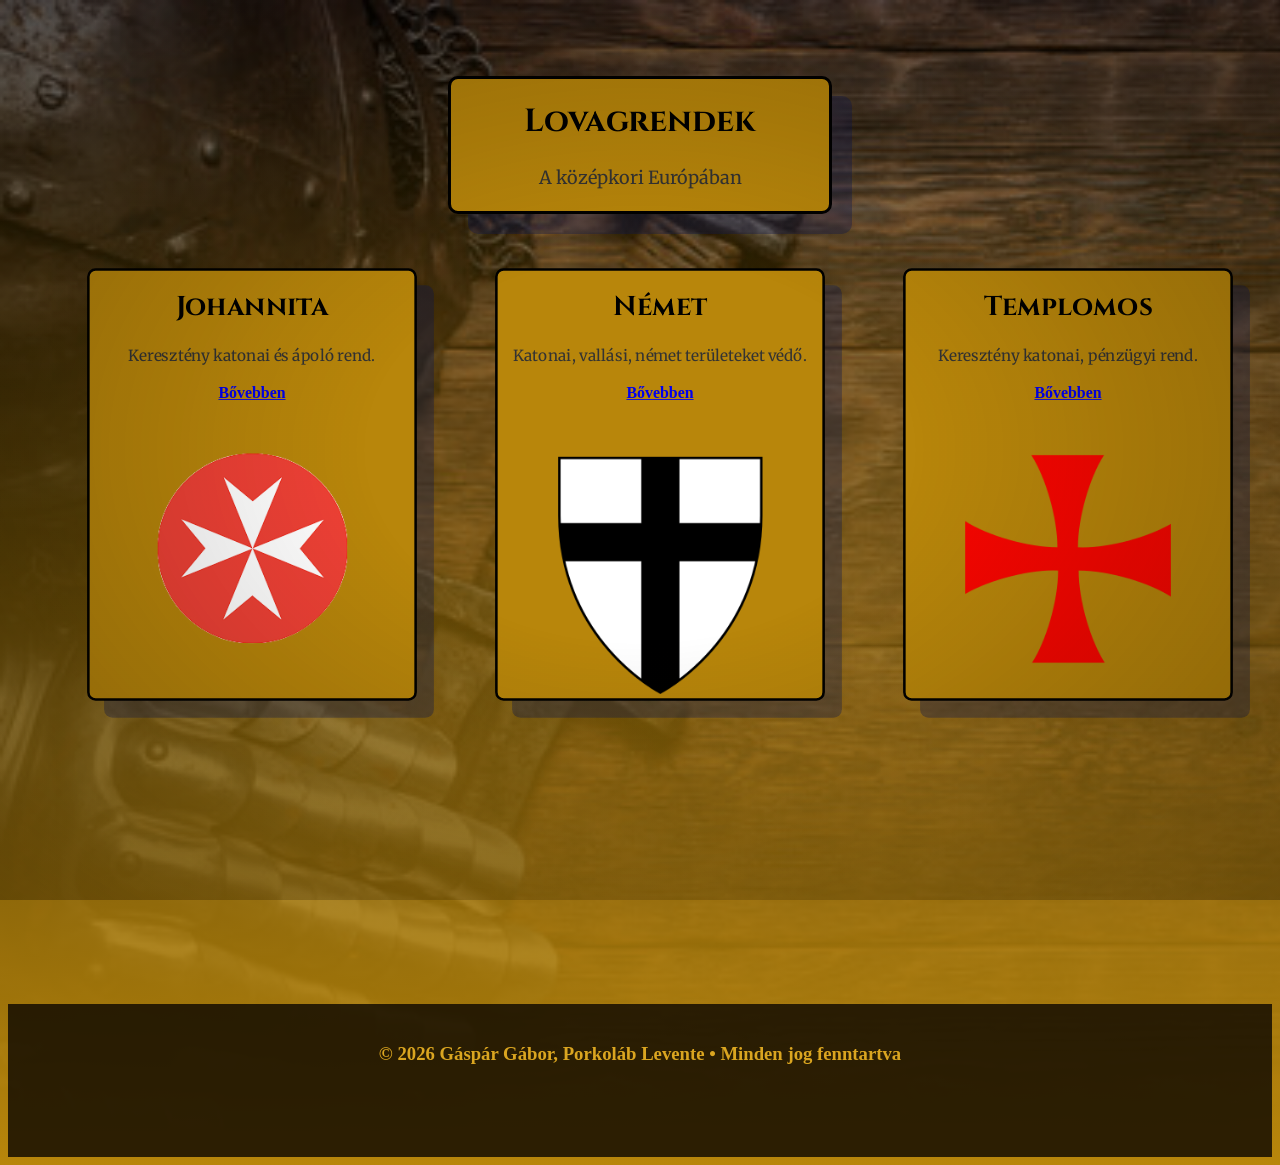
<file: index.html>
<html lang="hu">
<head>
    <meta charset="UTF-8">
    <meta name="viewport" content="width=device-width, initial-scale=1.0">
    <title>Lovagrendek</title>
    <link rel="stylesheet" href="gabi.css">
    <link rel="stylesheet" href="levi.css">
    <link href="https://fonts.googleapis.com/css2?family=Cinzel:wght@600&display=swap" rel="stylesheet">
    <link href="https://fonts.googleapis.com/css2?family=Merriweather&family=Open+Sans&display=swap" rel="stylesheet">
</head>
<body>
    <div class="overlay"></div>
    <center>
    <div class="title">
        <h1>Lovagrendek</h1>
        <p>A középkori Európában</p>
    </div>
    </center>
    <ul class="lovagrendek">
        <li class="lovagrend">
          <h1>Johannita</h1>
          <p>Keresztény katonai és ápoló rend.</p>
          <a href="oldalak/johannita.html"><h3>Bővebben</h3></a>
          <img src="assets/johannita.png">
        </li>
        <li class="lovagrend">
            <h1>Német</h1>
            <p>Katonai, vallási, német területeket védő.</p>
          <a href="oldalak/német.html"><h3>Bővebben</h3></a>
            <img src="assets/német.png">
        </li>
        <li class="lovagrend">
            <h1>Templomos</h1>
            <p>Keresztény katonai, pénzügyi rend.</p>
          <a href="oldalak/templomos.html"><h3>Bővebben</h3></a>
          <img src="assets/templomos.png">
        </li>
    </ul>
</body>
<footer> 
    <div class="jog">
    <h3>© 2026 Gáspár Gábor, Porkoláb Levente • Minden jog fenntartva<h3>
    </div>
</footer>
</html>
</file>
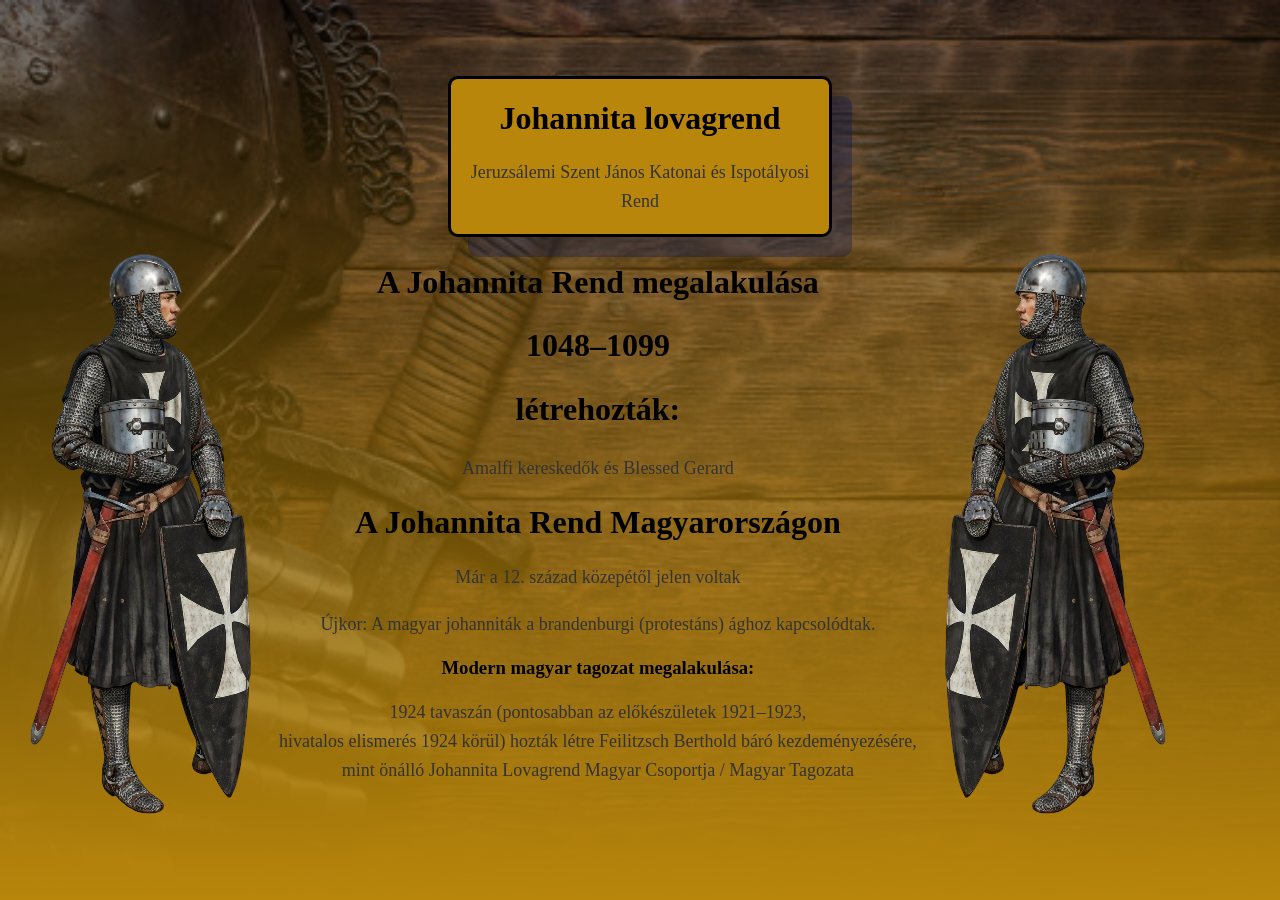
<file: johannita.html>
<html lang="hu">
<head>
    <meta charset="UTF-8">
    <meta name="viewport" content="width=device-width, initial-scale=1.0">
    <link rel="stylesheet" href="gabi.css">
    <link rel="stylesheet" href="levi.css">
    <title>Johannita lovagrend</title>
</head>
<body> 
   <center><div class="title">
    <h1>Johannita lovagrend</h1>
    <p>Jeruzsálemi Szent János Katonai és Ispotályosi Rend</p>
    </div>
<div class="pres-container">
<img src="johannita-lovag1.png" style="transform: scaleX(-1);">
<div class="pres1">
    <h2>A Johannita Rend megalakulása</h2>
    <h2>1048–1099</h2>
    <h2>létrehozták:</h2>
    <p>Amalfi kereskedők és Blessed Gerard</p>
    <h1>A Johannita Rend Magyarországon</h1>
    <p>Már a 12. század közepétől jelen voltak</p>
    <p>Újkor: A magyar johanniták a brandenburgi (protestáns) ághoz kapcsolódtak.</p>
    <h3>Modern magyar tagozat megalakulása:</h3>
    <p>1924 tavaszán (pontosabban az előkészületek 1921–1923,<br> hivatalos elismerés 1924 körül) hozták létre Feilitzsch Berthold báró 
       kezdeményezésére,<br> mint önálló Johannita Lovagrend Magyar Csoportja / Magyar Tagozata</p>
</div>
<img src="johannita-lovag1.png">
</div>
</center>
</body>
</html>
</file>
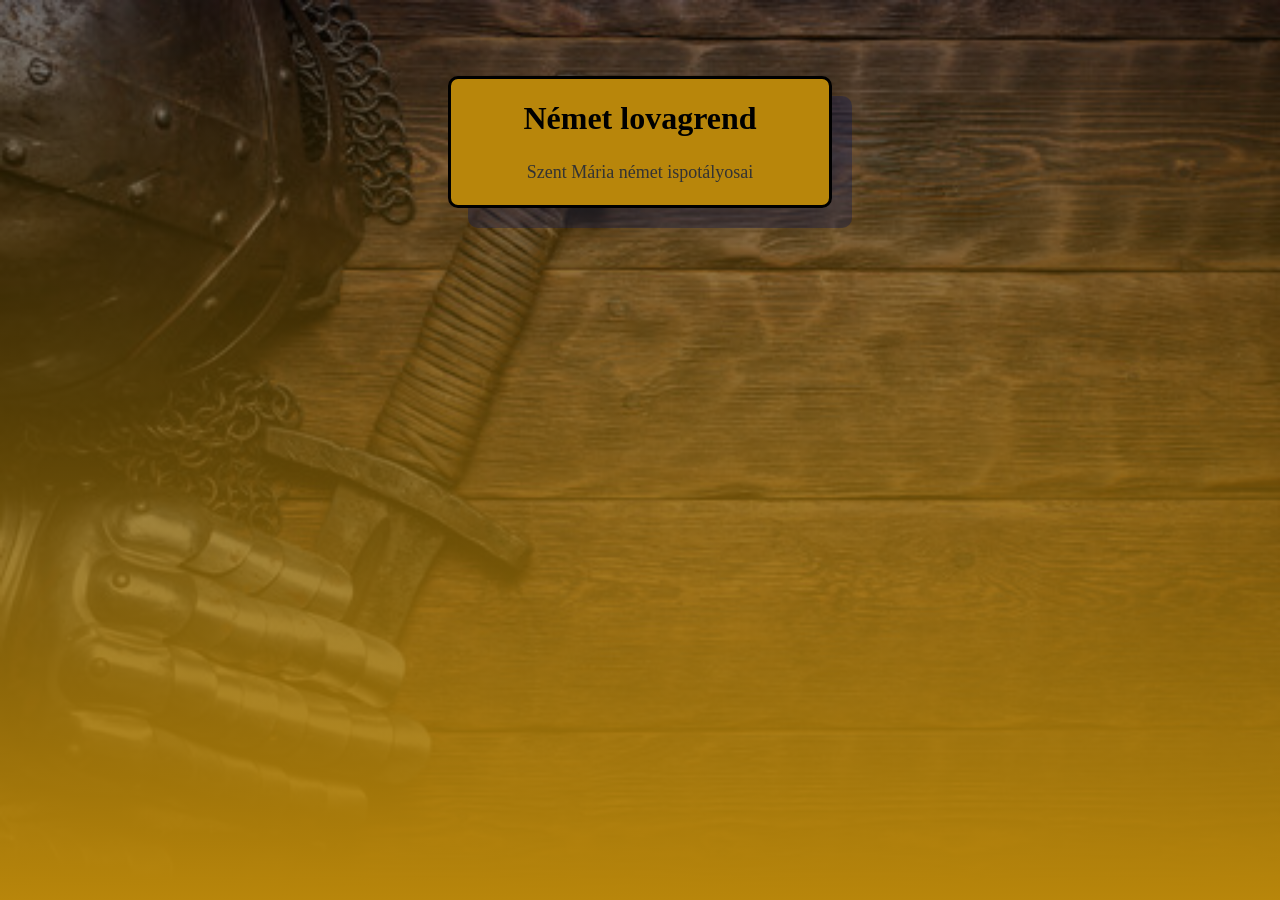
<file: német.html>
<html lang="hu">
<head>
    <meta charset="UTF-8">
    <meta name="viewport" content="width=device-width, initial-scale=1.0">
    <link rel="stylesheet" href="gabi.css">
    <link rel="stylesheet" href="levi.css">
    <title>Német lovagrend</title>
</head>
<body> 
   <center><div class="title">
    <h1>Német lovagrend</h1>
    <p>Szent Mária német ispotályosai</p>
    </div></center>
</file>
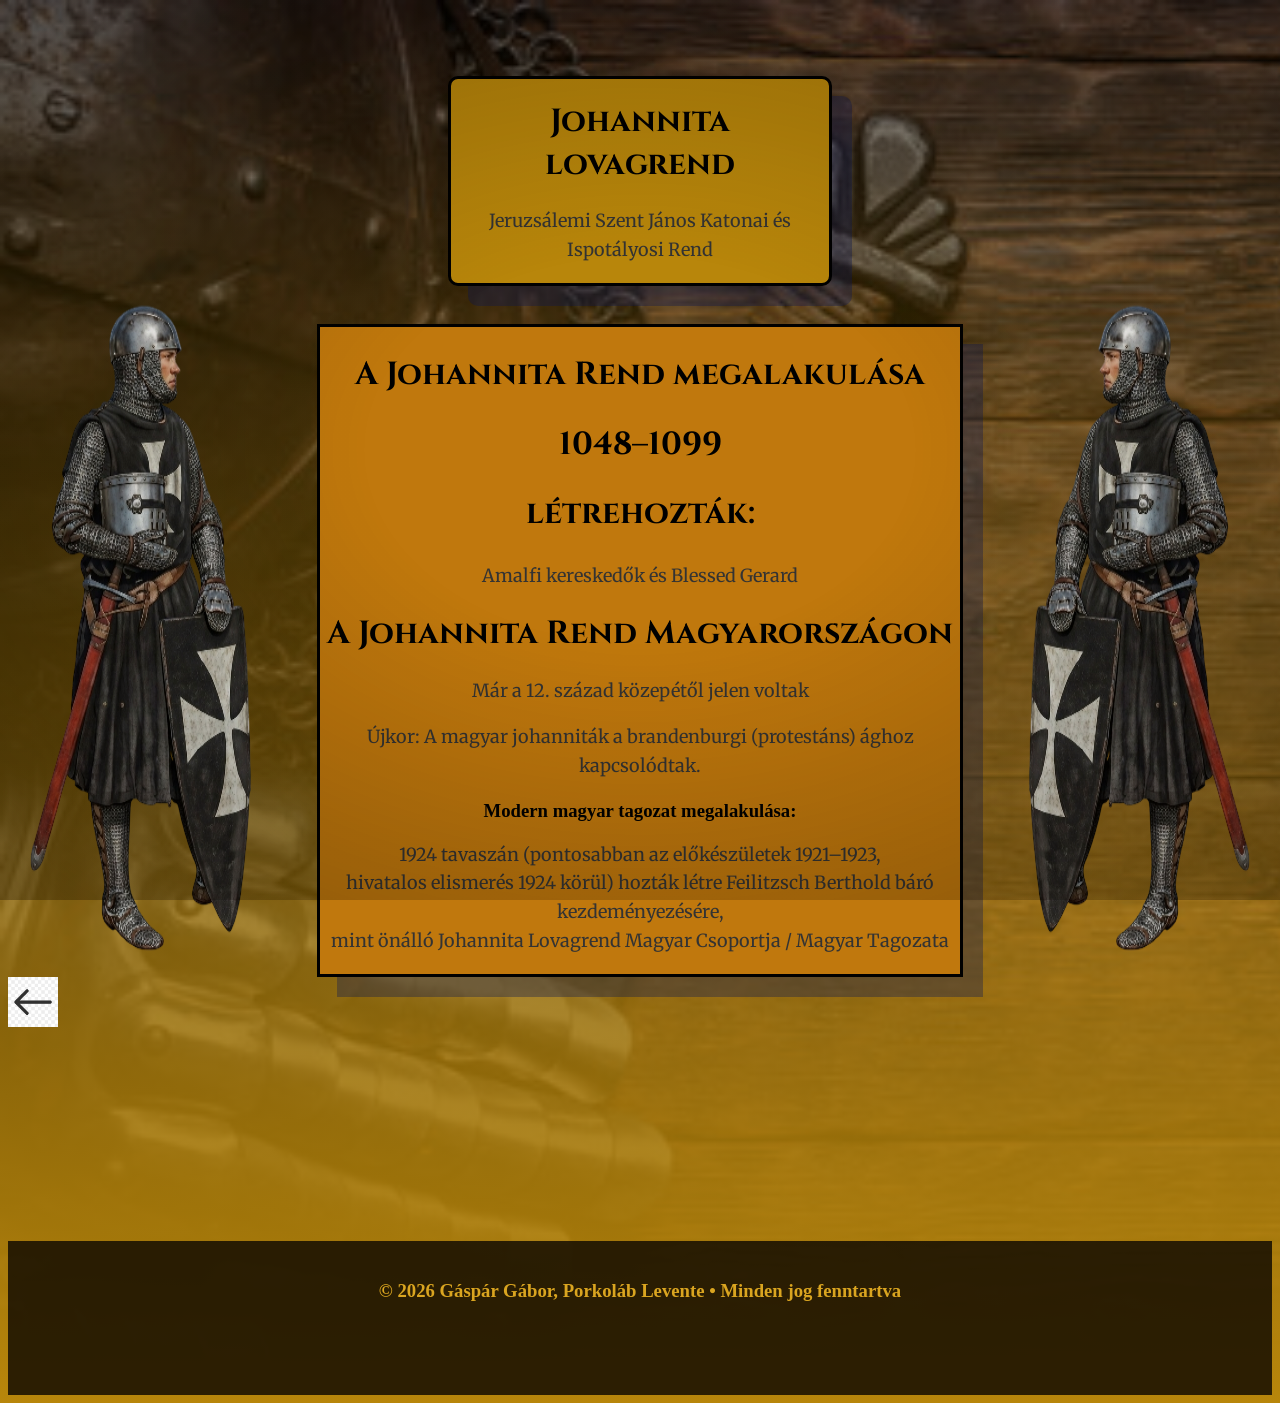
<file: oldalak/johannita.html>
<html lang="hu">
<head>
    <meta charset="UTF-8">
    <meta name="viewport" content="width=device-width, initial-scale=1.0">
    <link rel="stylesheet" href="../gabi.css">
    <link rel="stylesheet" href="../levi.css">
    <link href="https://fonts.googleapis.com/css2?family=Cinzel:wght@600&display=swap" rel="stylesheet">
    <link href="https://fonts.googleapis.com/css2?family=Merriweather&family=Open+Sans&display=swap" rel="stylesheet">
    <title>Johannita lovagrend</title>
</head>
<body> 
    <div class="overlay"></div>
   <center><div class="title">
    <h1>Johannita lovagrend</h1>
    <p>Jeruzsálemi Szent János Katonai és Ispotályosi Rend</p>
    </div>
<div class="pres-container">
<img src="../assets/johannita-lovag1.png" style="transform: scaleX(-1);">
<div class="pres">
    <h2>A Johannita Rend megalakulása</h2>
    <h2>1048–1099</h2>
    <h2>létrehozták:</h2>
    <p>Amalfi kereskedők és Blessed Gerard</p>
    <h1>A Johannita Rend Magyarországon</h1>
    <p>Már a 12. század közepétől jelen voltak</p>
    <p>Újkor: A magyar johanniták a brandenburgi (protestáns) ághoz kapcsolódtak.</p>
    <h3>Modern magyar tagozat megalakulása:</h3>
    <p>1924 tavaszán (pontosabban az előkészületek 1921–1923,<br> hivatalos elismerés 1924 körül) hozták létre Feilitzsch Berthold báró 
       kezdeményezésére,<br> mint önálló Johannita Lovagrend Magyar Csoportja / Magyar Tagozata</p>
</div>
<img src="../assets/johannita-lovag1.png">
</div>
</center>
<a href="../index.html"><img src="../assets/nyil.jpg" width="50" height="50" align="left"></a>
</body>
<footer> 
    <div class="jog">
    <h3>© 2026 Gáspár Gábor, Porkoláb Levente • Minden jog fenntartva<h3>
    </div>
</footer>
</html>
</file>
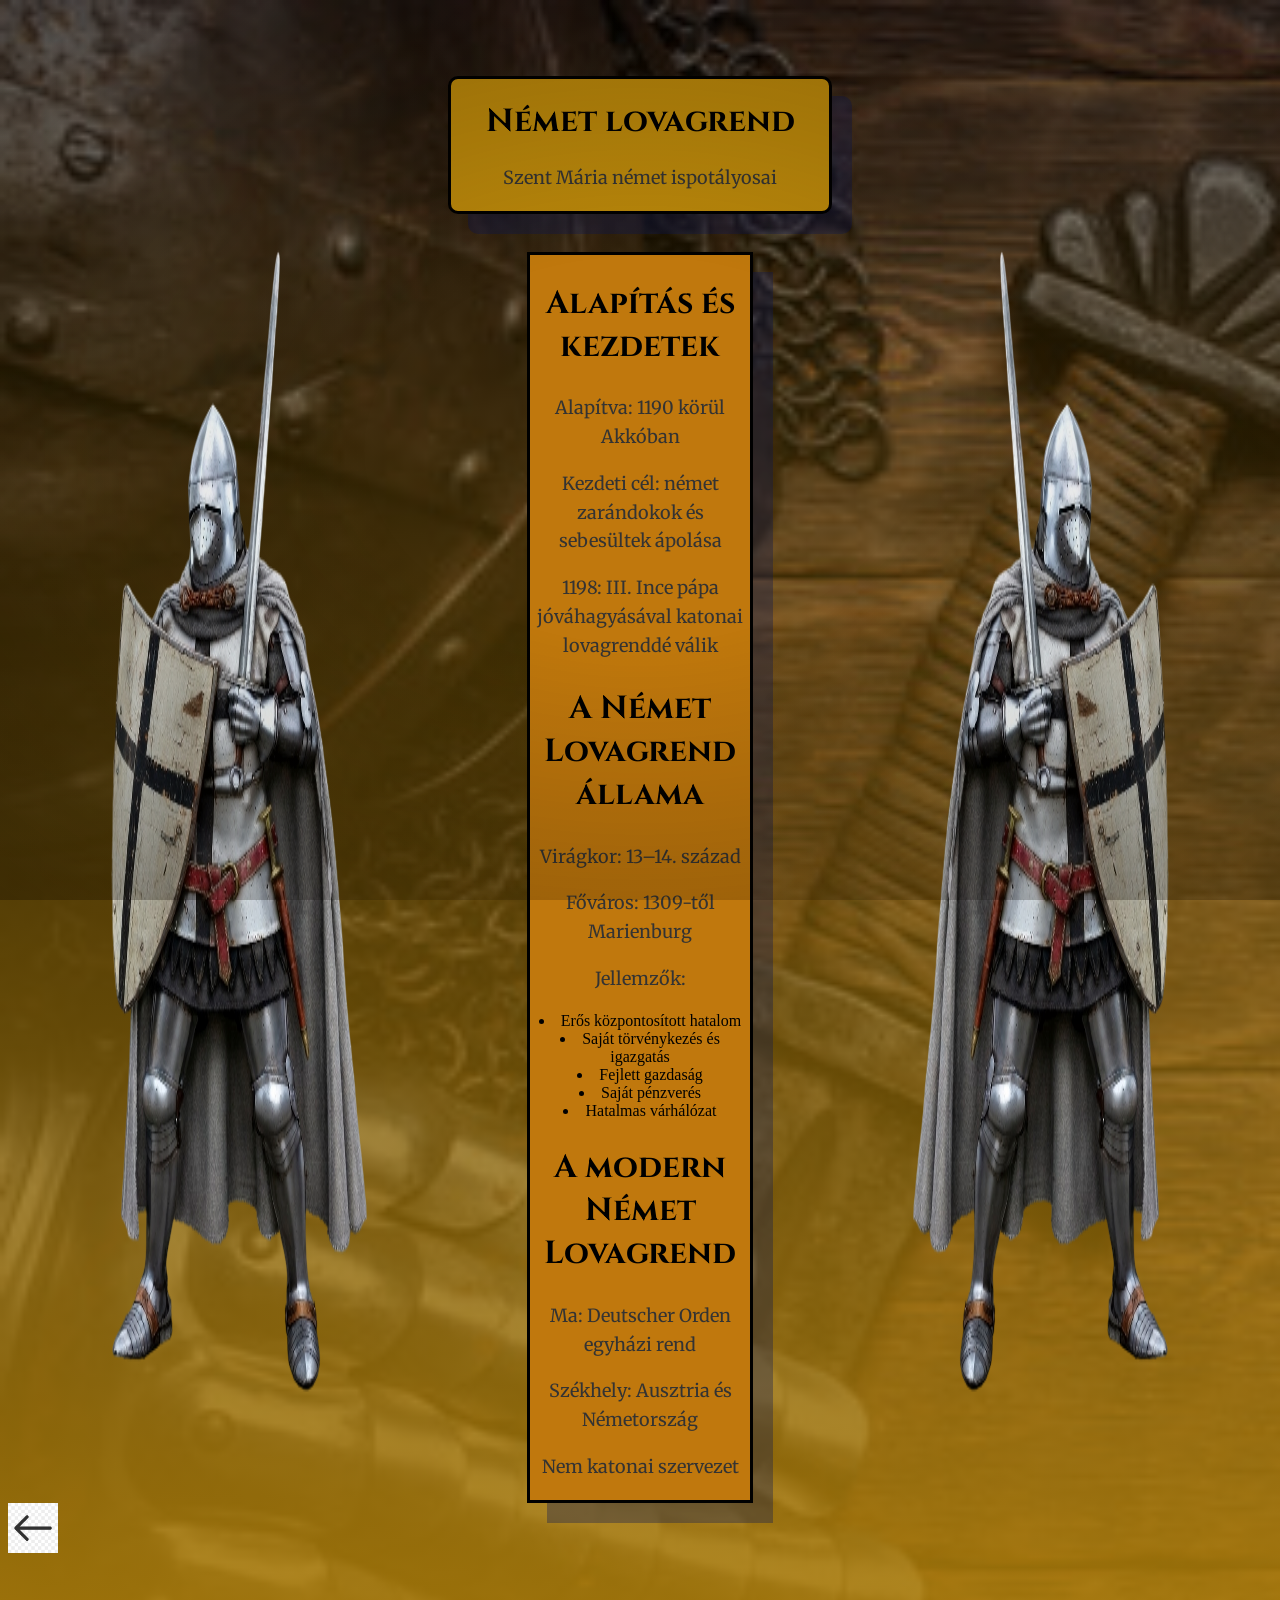
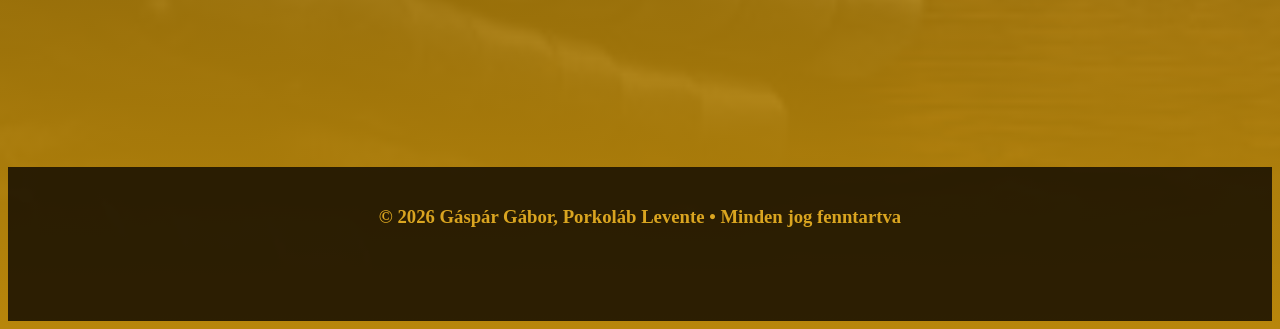
<file: oldalak/német.html>
<html lang="hu">
<head>
    <meta charset="UTF-8">
    <meta name="viewport" content="width=device-width, initial-scale=1.0">
    <link rel="stylesheet" href="../gabi.css">
    <link rel="stylesheet" href="../levi.css">
    <link href="https://fonts.googleapis.com/css2?family=Cinzel:wght@600&display=swap" rel="stylesheet">
    <link href="https://fonts.googleapis.com/css2?family=Merriweather&family=Open+Sans&display=swap" rel="stylesheet">
    <title>Német lovagrend</title>
</head>
<body> 
    <div class="overlay"></div>
   <center><div class="title">
    <h1>Német lovagrend</h1>
    <p>Szent Mária német ispotályosai</p>
    </div>
<div class="pres-container">
<img src="../assets/német-lovag1.png" style="transform: scaleX(-1);">
<div class="pres">
    <h2>Alapítás és kezdetek</h2>
    <p>Alapítva: 1190 körül Akkóban</p>
    <p>Kezdeti cél: német zarándokok és sebesültek ápolása</p>
    <p>1198: III. Ince pápa jóváhagyásával katonai lovagrenddé válik</p>
    <h2>A Német Lovagrend állama</h2>
    <p>Virágkor: 13–14. század</p>
    <p>Főváros: 1309-től Marienburg</p>
    <p>Jellemzők:</p>
    <li>Erős központosított hatalom</li>
    <li>Saját törvénykezés és igazgatás</li>
    <li>Fejlett gazdaság</li>
    <li>Saját pénzverés</li>
    <li>Hatalmas várhálózat</li>
    <h2>A modern Német Lovagrend</h2>
    <p>Ma: Deutscher Orden egyházi rend</p>
    <p>Székhely: Ausztria és Németország</p>
    <p>Nem katonai szervezet</p>
</div>
<img src="../assets/német-lovag1.png">
</div>
</center>
<a href="../index.html"><img src="../assets/nyil.jpg" width="50" height="50" align="left"></a>
</body>
<footer> 
    <div class="jog">
    <h3>© 2026 Gáspár Gábor, Porkoláb Levente • Minden jog fenntartva<h3>
    </div>
</footer>
</html>
</file>
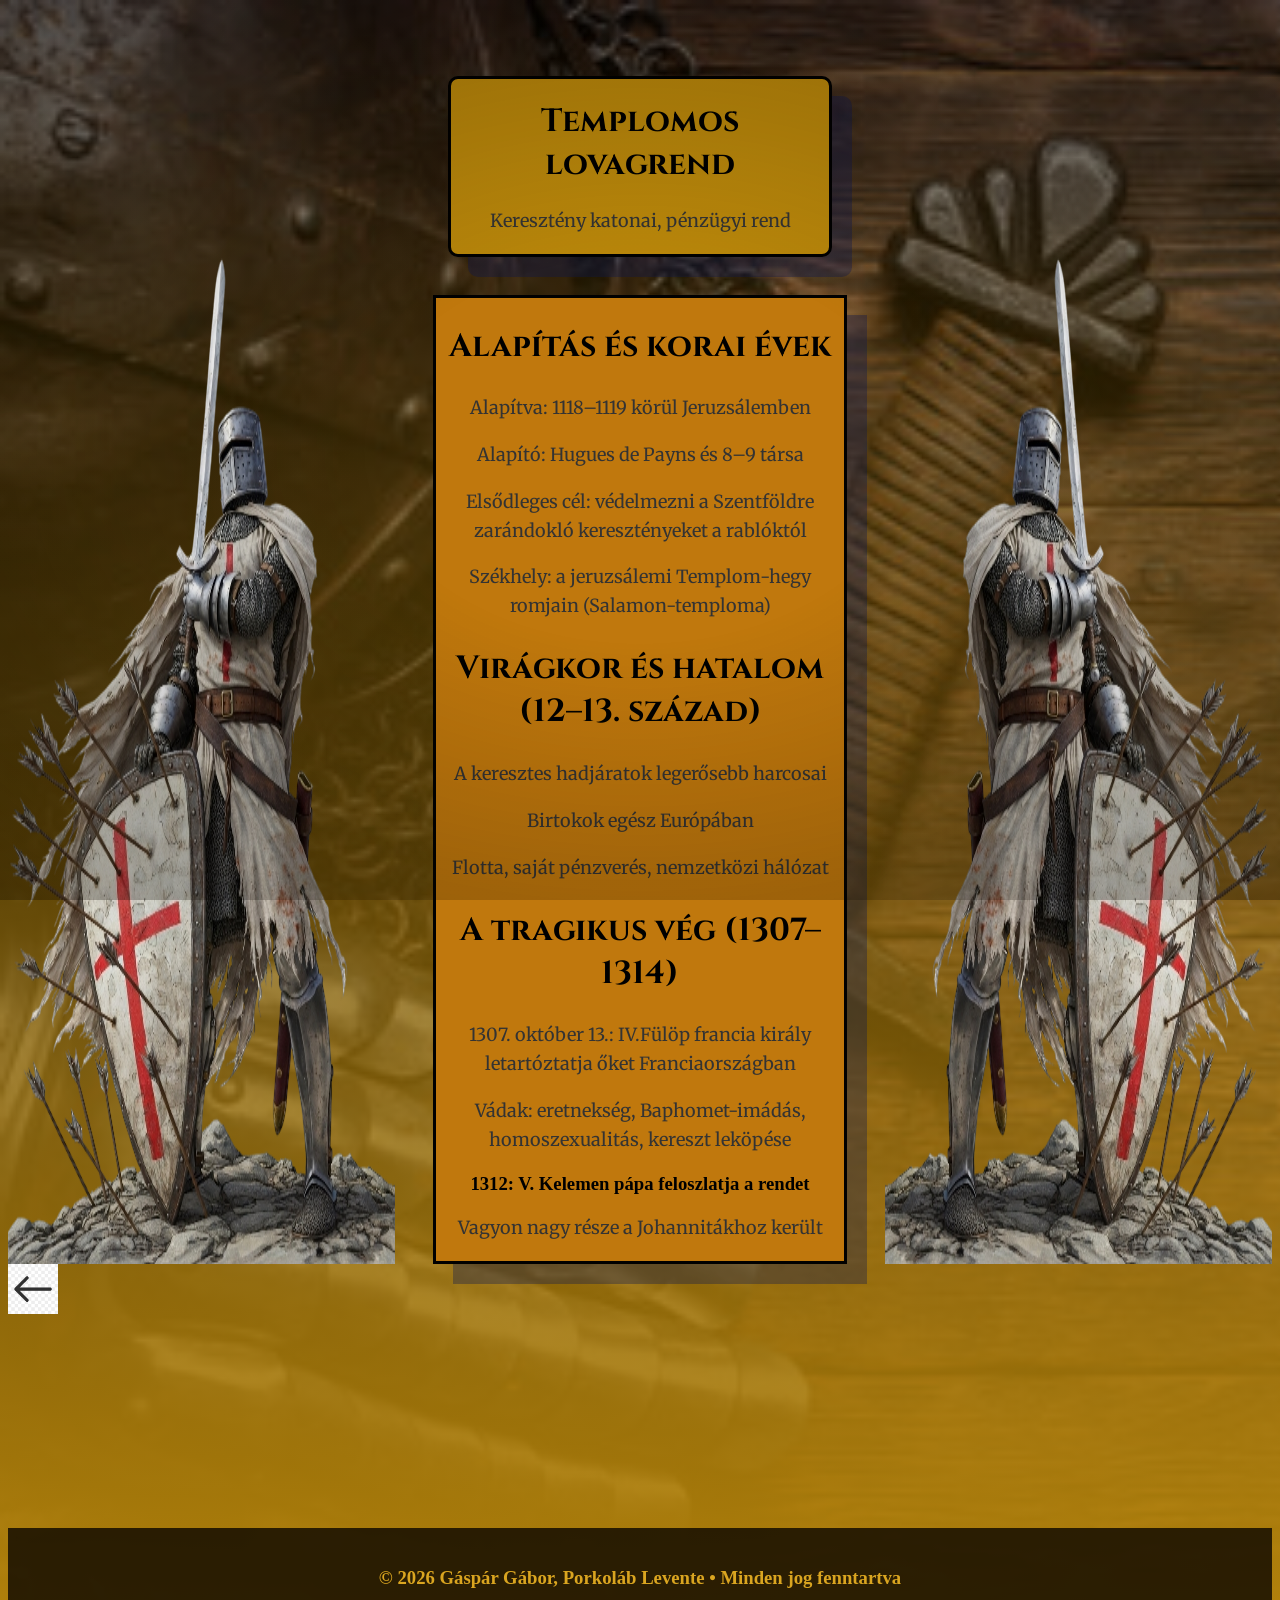
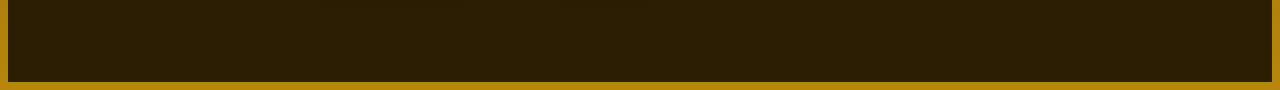
<file: oldalak/templomos.html>
<html lang="hu">
<head>
    <meta charset="UTF-8">
    <meta name="viewport" content="width=device-width, initial-scale=1.0">
    <link rel="stylesheet" href="../gabi.css">
    <link rel="stylesheet" href="../levi.css">
    <link href="https://fonts.googleapis.com/css2?family=Cinzel:wght@600&display=swap" rel="stylesheet">
    <link href="https://fonts.googleapis.com/css2?family=Merriweather&family=Open+Sans&display=swap" rel="stylesheet">
    <title>Templomos lovagrend</title>
</head>
<body> 
    <div class="overlay"></div>
   <center><div class="title">
    <h1>Templomos lovagrend</h1>
    <p>Keresztény katonai, pénzügyi rend</p>
    </div>    
<div class="pres-container">
<img src="../assets/templomos-lovag1.png" style="transform: scaleX(-1);">
<div class="pres">
    <h2>Alapítás és korai évek</h2>
    <p>Alapítva: 1118–1119 körül Jeruzsálemben</p>
    <p>Alapító: Hugues de Payns és 8–9 társa</p>
    <p>Elsődleges cél: védelmezni a Szentföldre zarándokló keresztényeket a rablóktól</p>
    <p>Székhely: a jeruzsálemi Templom-hegy romjain (Salamon-temploma)</p>
    <h2>Virágkor és hatalom (12–13. század)</h2>
    <p>A keresztes hadjáratok legerősebb harcosai</p>
    <p>Birtokok egész Európában</p>
    <p>Flotta, saját pénzverés, nemzetközi hálózat</p>
    <h2>A tragikus vég (1307–1314)</h2>
    <p>1307. október 13.: IV.Fülöp francia király letartóztatja őket Franciaországban</p>
    <p>Vádak: eretnekség, Baphomet-imádás, homoszexualitás, kereszt leköpése</p>
    <h3>1312: V. Kelemen pápa feloszlatja a rendet</h3>
    <p>Vagyon nagy része a Johannitákhoz került</p>
</div>
<img src="../assets/templomos-lovag1.png">
</div>
</center>
<a href="../index.html"><img src="../assets/nyil.jpg" width="50" height="50" align="left"></a>
</body>
<footer> 
    <div class="jog">
    <h3>© 2026 Gáspár Gábor, Porkoláb Levente • Minden jog fenntartva<h3>
    </div>
</footer>
</html>
</file>
<file: gabi.css>
.title {
    border: 3px solid black;
    width: 10cm;
    background-color: darkgoldenrod;
    margin-top: 2cm;   
    border-radius: 10px;
    box-shadow: 20px 20px rgba(10, 20, 80, 0.35);
}

.pres {
    margin-top: 1cm;
    background-color: rgb(192, 120, 13);
    margin-left: 1cm;
    width: 20cm;
    border: solid black 3px;
    margin-right: 1cm;
}

footer {
    background: rgba(10, 5, 0, 0.8);
    color: goldenrod;
    text-align: center;
    font-family: 'Times New Roman', Times, serif;
    padding: 20px;
    margin-top: 7cm;
    height: 3cm;
}
</file>
<file: levi.css>
body {
    background-image: linear-gradient(rgba(0,0,0,0.5), darkgoldenrod),
    url("assets/háttér.jpg");
    background-repeat: no-repeat;
    background-size: cover;
    color: black;
}

.lovagrendek {
    display: flex;
    list-style: none;
    gap: 20px;
    margin-left: 10px;
    margin-right: 10px;
}

.lovagrend {
    flex: 1;
    border: 3px solid black;
    border-radius: 10px;
    text-align: center;
    background-color: darkgoldenrod;

    transform: scale(0.85);

    box-shadow: 20px 20px rgba(10, 20, 80, 0.35);
    transition: transform 0.3s, box-shadow 0.3s;
}

/*AI*/
.lovagrend:hover {
    transform: scale(0.95);
    box-shadow: 0 12px 24px rgba(0,0,0,0.4), 0 20px 40px rgba(0,0,0,0.3);
}

.lovagrend img {
    transition: transform 0.3s;
    margin-top: 40px;
}

.lovagrend:hover img {
    transform: scale(1);
}

h1, h2 {
    font-family: 'Cinzel', serif;
    font-size: xx-large;
}

p {
  font-family: 'Merriweather', serif;
  font-size: 18px;
  line-height: 1.6;
  color: #333;
}

.pres-container {
    display: flex;
}

.pres {
    flex: 1;
    box-shadow: 20px 20px rgba(10, 20, 80, 0.35);
}

.overlay {
    position: fixed;
    top: 0;
    left: 0;
    width: 100%;
    height: 100%;
    background: radial-gradient(ellipse at center, 
        transparent 30%, 
        rgba(10, 5, 0, 0.4) 120%
    );
    pointer-events: none;
    z-index: 100;
}
</file>
